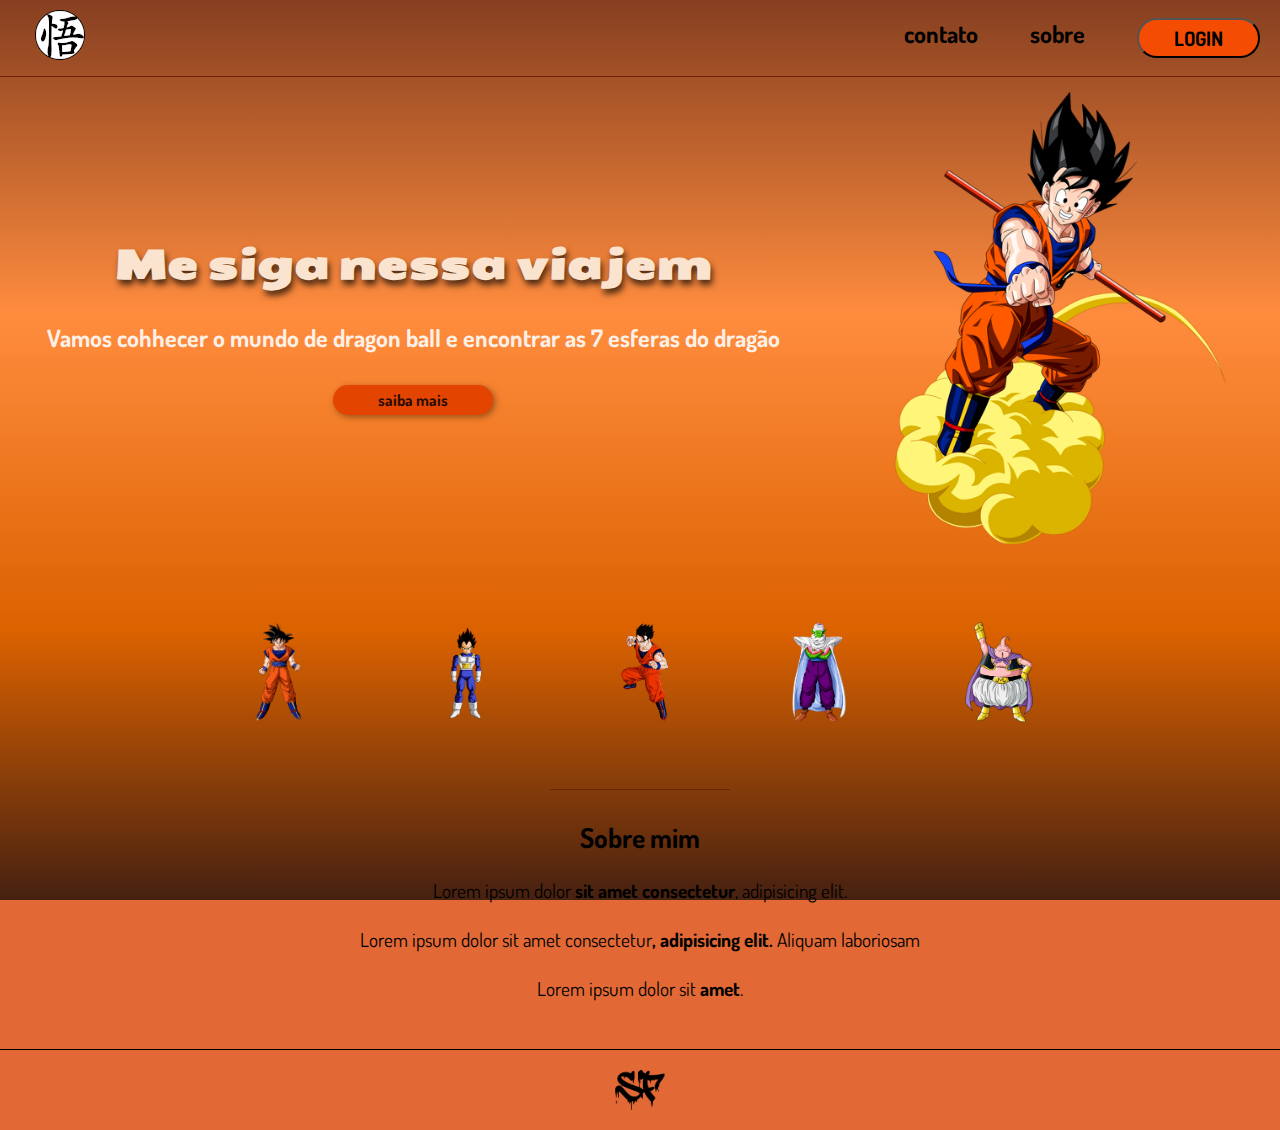
<file: index.html>
<!DOCTYPE html>
<html lang="pt-br">
<head>
    <meta charset="UTF-8">
    <meta http-equiv="X-UA-Compatible" content="IE=edge">
    <meta name="viewport" content="width=device-width, initial-scale=1.0">
    <meta name="descripton" content="Site para estudo da criação de uma landingpage.">
    <link rel="stylesheet" href="style.css">
    <link rel="stylesheet" href="https://fonts.googleapis.com/css2?family=Material+Symbols+Outlined:opsz,wght,FILL,GRAD@20..48,100..700,0..1,-50..200" />
    <title>LandingPage - Learn</title>
</head>
<body>
    <!-- Barra de navegação -->
    <nav class="cabecalho">
        <a href="#" class="cabecalho-logo"><img src="imagens\logo-gk-p.png" alt="logo goku"></a>

        <input type="checkbox" id="toogler">
        <label for="toogler">
            <i class="ri-menu-line">
                <span class="material-symbols-outlined">
                    menu
                </span>
            </i>
        </label>

        <div class="menu">
            <ul class="list">
                <li><a href="#">contato</a></li>
                <li><a href="#">sobre</a></li>
                <button class="login"><a href="login.html" target="_parent">LOGIN</a></button>
            </ul>
        </div>
    </nav>
    <!-- Fim da barra de navegação -->

    <main class="conteudo">

        <!-- Coteúdo principal -->
        <section class="sec1">
            <div class="sec1-div1">
                <h1 class="conteudo-principal-titulo">Me siga nessa viajem</h1>
                <h2 class="conteudo-principal-titulo-2">Vamos cohhecer o mundo de dragon ball e encontrar as 7 esferas do dragão</h2>
                <button class="botao">saiba mais</button>
            </div>
            <img class="imagem-goku" src="imagens\img-1.png" alt="imagem do goku">
        </section>
        <!-- Fim do conteúdo principal -->
        
         <!-- Sessão de personagens -->
        <section class="sec-personagens">
            <div class="sec-personagens-div">
                <a href="#" class="lin-personagens">
                    <img class="personagens" src="imagens\goku-1.png" alt="">
                </a>
                <a href="#" class="lin-personagens">
                    <img class="personagens"src="imagens\vegta-1.png" alt="">
                </a>
                <a href="#" class="lin-personagens">
                    <img class="personagens"src="imagens\gohan.png" alt="">
                </a>
                <a href="#" class="lin-personagens">
                    <img class="personagens"src="imagens\piccolo.png" alt="">
                </a>
                <a href="#" class="lin-personagens">
                    <img class="personagens" src="imagens\majim-boo.png" alt="">
                </a>
            </div>
        </section>
        <!-- Fim da sessão de personagens -->

        <!-- <section class="apresentacao">
            <div class="apresentacao-d1">
                eeeeeeeeeee
            </div>
            <div class="apresentacao-d2">
                eeeeeee
            </div>
        </section> -->

        <!-- Sessão secundária -->
        <section class="sec2">
            <div class="sec2-div1">
                <h3 class="conteudo-secundario-titulo">Sobre mim</h3>
                <p class="conteudo-secundario-paragrafo">Lorem ipsum dolor <strong>sit amet consectetur</strong>, adipisicing elit.</p>
                <p class="conteudo-secundario-paragrafo">Lorem ipsum dolor sit amet consectetur<strong>, adipisicing elit.</strong> Aliquam laboriosam</p>
                <p class="conteudo-secundario-paragrafo">Lorem ipsum dolor sit<strong> amet</strong>.</p>
            </div>
        </section>
        <!-- Fim da sessão secundária -->
    </main>

    <!-- Rodapé -->
    <footer class="rodape">
        <a href="https://www.instagram.com/josefilho_17/" target="_blank"><img class="imagem-rodape" src="imagens\logo-sf-p.png" alt="logo silva filho"></a>
    </footer>
    <!-- Fim do rodapé -->
</body>
<div></div>
</html>
</file>
<file: style.css>
@import url('https://fonts.googleapis.com/css2?family=Seymour+One&display=swap');
@import url('https://fonts.googleapis.com/css2?family=Dosis:wght@300&family=Seymour+One&display=swap');

* {
    margin: 0px;
    padding: 0px;
}

:root {
    --cor1: #E34400;
    --cor2: #B03500;
    --cor3: #63331E;

    --letra-grande: 'Seymour One', sans-serif;
    --letra-pequena: 'Dosis', sans-serif;
}

body{
    background-color: #e26936;
    background-image: linear-gradient(0deg, #000000b0, #dc6200 30%, #ff8c3e, #863f20);
    background-size: cover;
    background-attachment: fixed;
}

.cabecalho {
    margin: auto;
    max-width: 1300px;
    display: flex;
    flex-wrap: wrap;
    align-items: center;
    justify-content: space-between;
    background-image: linear-gradient(linear-gradient(90deg, #bb3b04 60%, #01000084));
    padding: 5px 20px;
}

.cabecalho a {
    font-family: var(--letra-pequena);
    font-size: 1.5em;
    font-weight: bold;
    text-decoration: none;
    color: inherit;
}

.cabecalho-logo {
    padding: 5px 15px;
}

.ri-menu-line {
    background-color: #6e240449;
    padding:20px;
    cursor: pointer;
    border-radius: 50%;
}

.material-symbols-outlined {
  font-variation-settings:
    'FILL' 100,
    'wght' 600,
    'GRAD' 200,
    'opsz' 98
}

.list {
    list-style: none;
    display: flex;
    gap: 52px;
}

#toogler,
.cabecalho label {
    display: none;
}

@media screen and 
(max-width: 600px){
    .menu {
        width: 100%;
        max-height: 0;
        overflow: hidden;
    }
    .list {
        flex-direction: column;
        align-items: center;
        padding: 20px;
    }
    .cabecalho label {
        display: inline-flex;
        align-items: center;
        cursor: pointer;

    }
    #toogler:checked ~ .menu {
        max-height: 100%;
    }
}

.login {
    padding: 5px;
    background-color: #f44c03;
    border-radius: 60px;
}

.login > a {
    text-align: center;
    margin: auto;
    padding: 10px 10px;
    margin: 0px 20px;
}

.conteudo {
    /* padding: 30px; */
    border-top: 0.4px solid #6e2404;
    margin-bottom: 48px;
    transition: 1s;
}

.sec1 {
    display: flex;
    flex-wrap: nowrap;
    align-items: center;
    justify-content: space-around;
    margin-bottom: 30px;
}

.sec1-div1 {
    display: flex;
    flex-direction: column;
    align-items: center;
    text-align: center;
    gap: 32px;
    margin: 20px 0px;
    padding: 20px;
}

.conteudo-principal-titulo {
    font-family: var(--letra-grande);
    font-size: 2.5em;
    color: #fae4cf;
    text-shadow: 2px 5px 6px #000000b0;
}

.conteudo-principal-titulo-2 {
    font-family: var(--letra-pequena);
    color: rgba(255, 255, 255, 0.883);
    font-weight: bold;
    font-size: 1.5em;
}

.botao {
    background-color: var(--cor1);
    width: 160px;
    height: 30px;
    border: 0px;
    border-radius: 60px;
    font-family: var(--letra-pequena);
    font-weight: bolder;
    font-size: 1em;
    color: #0a0505df;
    box-shadow: 2px 2px 6px #00000060;
    transition: all 0.5s linear;
}

.botao:hover {
    background-image: linear-gradient(90deg, #7c2905, #e04706);
    box-shadow: 2px 2px 6px #dc622e inset;
    cursor: pointer;
}

.imagem-goku {
    /* padding-top: 50px; */
    height: 500px;
}

@media all and (max-width: 650px){
    .sec1 {
        flex-direction: column;
    }
}

.sec-personagens {
    display: flex;
    margin: auto;
    max-width: 900px;
    height: fit-content;
}

.sec-personagens-div {
    display: flex;
    flex-wrap: wrap;
    width: 900px;
    display: flex;
    align-items: center;
    justify-content: space-around;
}

.personagens {
    padding: 15px 20px;
    max-height: 100px;
    transition: all 0.5s linear;
}

.personagens:hover {
    transform: scale(1.5, 1.5);
}

/* .apresentacao {
    display: flex;
    flex-wrap: wrap;
    flex-direction: ;
    margin: auto;
}

.apresentacao-d1 {
    margin: auto;
    background-color: #000000;
    padding: 100px 23%;
    width: 100%;
    min-width: 450px;
}

.apresentacao-d2 {
    margin: auto;
    background-color: red;
    padding: 100px 23%;
    width: 852px;
    min-width: 450px;
} */

.sec2-div1 {
    display: flex;
    flex-direction: column;
    align-items: center;
    text-align: center;
    gap: 24px;
    margin-top: 48px;
}

.conteudo-secundario-titulo {
    border-top: 0.4px solid #6e2404;
    padding-top: 30px;
    padding-left: 30px;
    padding-right: 30px;
    font-family: var(--letra-pequena);
    font-weight: bold;
    font-size: 1.7em;
}

.conteudo-secundario-paragrafo {
    font-family: var(--letra-pequena);
    font-weight: normal;
    font-size: 1.2em;
}

.rodape {
    border-top: 0.4px solid #000000;
    padding: 20px;
}

.imagem-rodape {
    height: 40px;
    display: block;
    margin: 0px auto;
}
</file>
